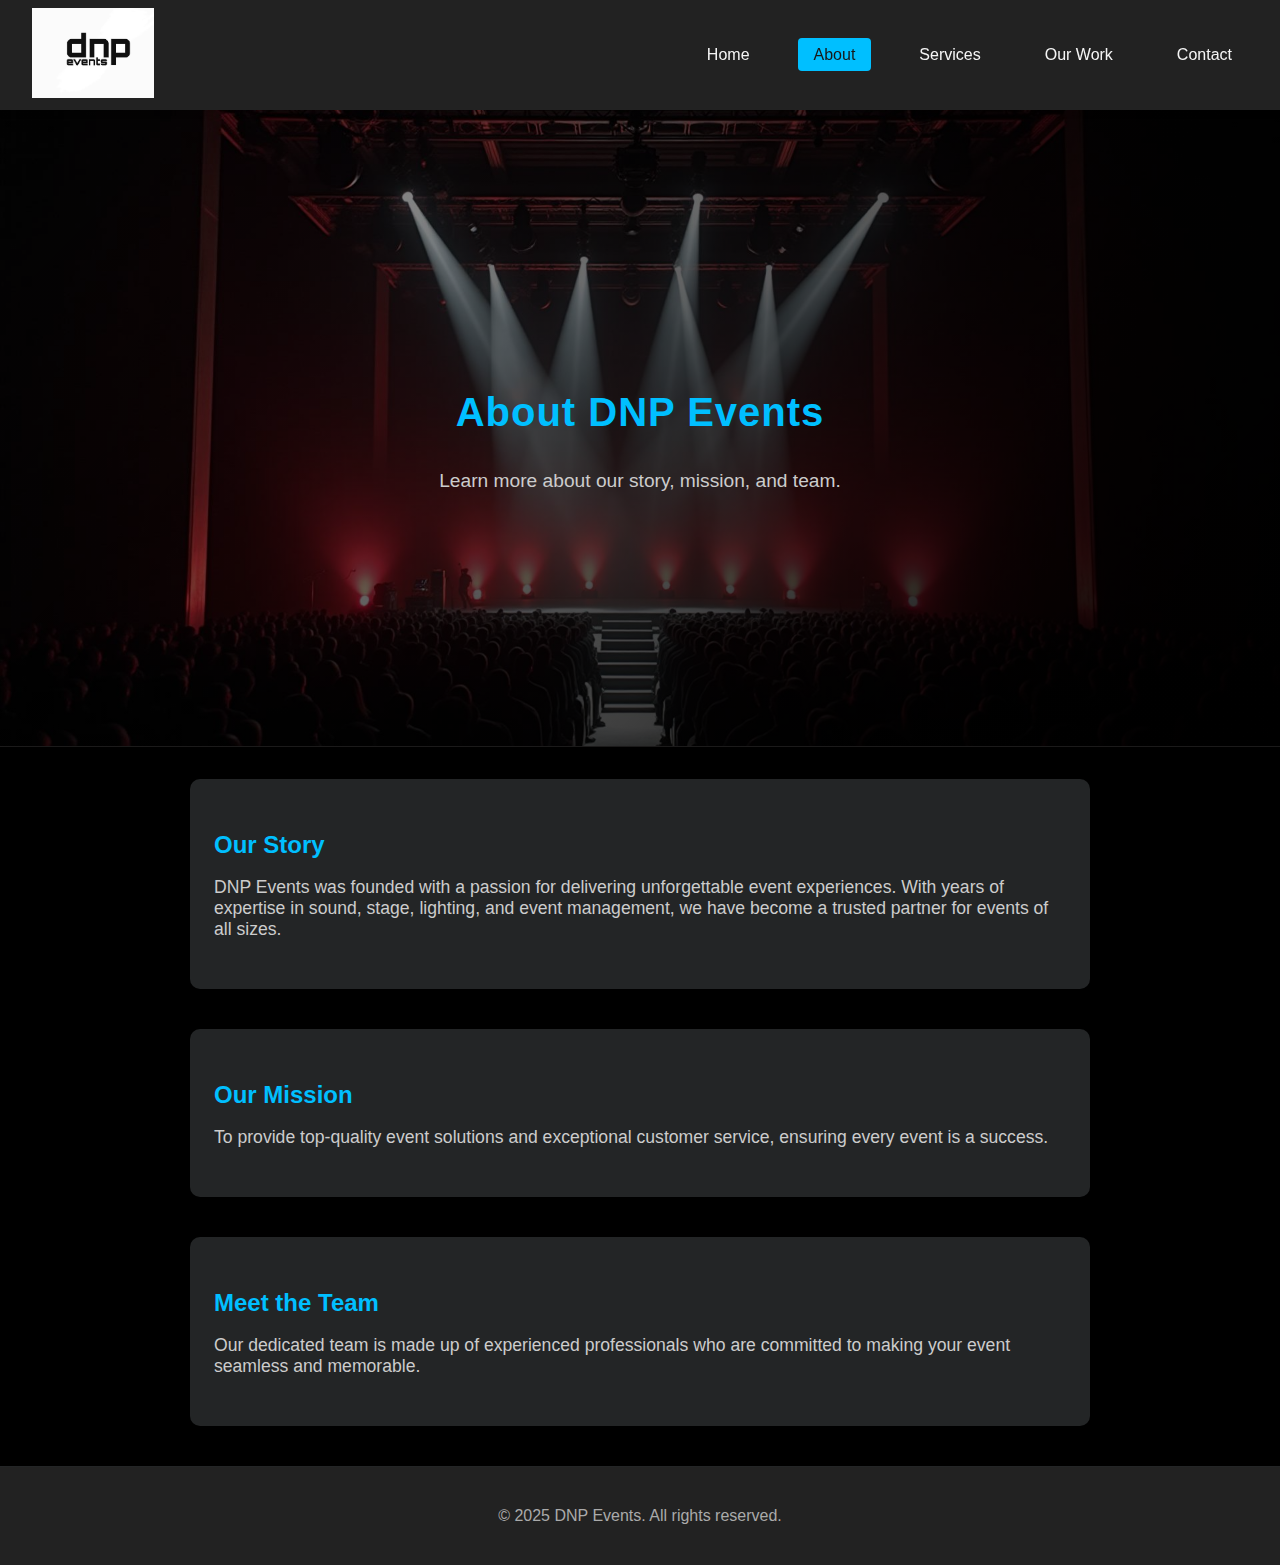
<file: about.html>
<!DOCTYPE html>
<html lang="en">
<head>
    <meta charset="UTF-8">
    <meta name="viewport" content="width=device-width, initial-scale=1.0">
    <title>About Us - DNP Events</title>
    <link rel="stylesheet" href="style.css">
</head>
<body>
    <nav>
        <div class="logo"><img src="images/logo.jpg" alt="Logo"></div>
        <button class="nav-toggle" id="navToggle" aria-label="Toggle navigation">
            <span></span>
            <span></span>
            <span></span>
        </button>
        <ul id="navMenu">
            <li><a href="index.html">Home</a></li>
            <li><a href="about.html" class="active">About</a></li>
            <li><a href="services.html">Services</a></li>
            <li><a href="events.html">Our Work</a></li>
            <li><a href="contact.html">Contact</a></li>
        </ul>
    </nav>
    <header class="hero">
        <h1>About DNP Events</h1>
        <p>Learn more about our story, mission, and team.</p>
    </header>
    <main>
        <section>
            <h2>Our Story</h2>
            <p>DNP Events was founded with a passion for delivering unforgettable event experiences. With years of expertise in sound, stage, lighting, and event management, we have become a trusted partner for events of all sizes.</p>
        </section>
        <section>
            <h2>Our Mission</h2>
            <p>To provide top-quality event solutions and exceptional customer service, ensuring every event is a success.</p>
        </section>
        <section>
            <h2>Meet the Team</h2>
            <p>Our dedicated team is made up of experienced professionals who are committed to making your event seamless and memorable.</p>
        </section>
    </main>
    <footer>
        <p>&copy; 2025 DNP Events. All rights reserved.</p>
    </footer>
    <script src="script.js"></script>
    <script>
    // Collapse navigation for mobile
    const navToggle = document.getElementById('navToggle');
    const navMenu = document.getElementById('navMenu');
    navToggle.addEventListener('click', () => {
        navMenu.classList.toggle('open');
        navToggle.classList.toggle('open');
    });
    </script>
</body>
</html>
</file>
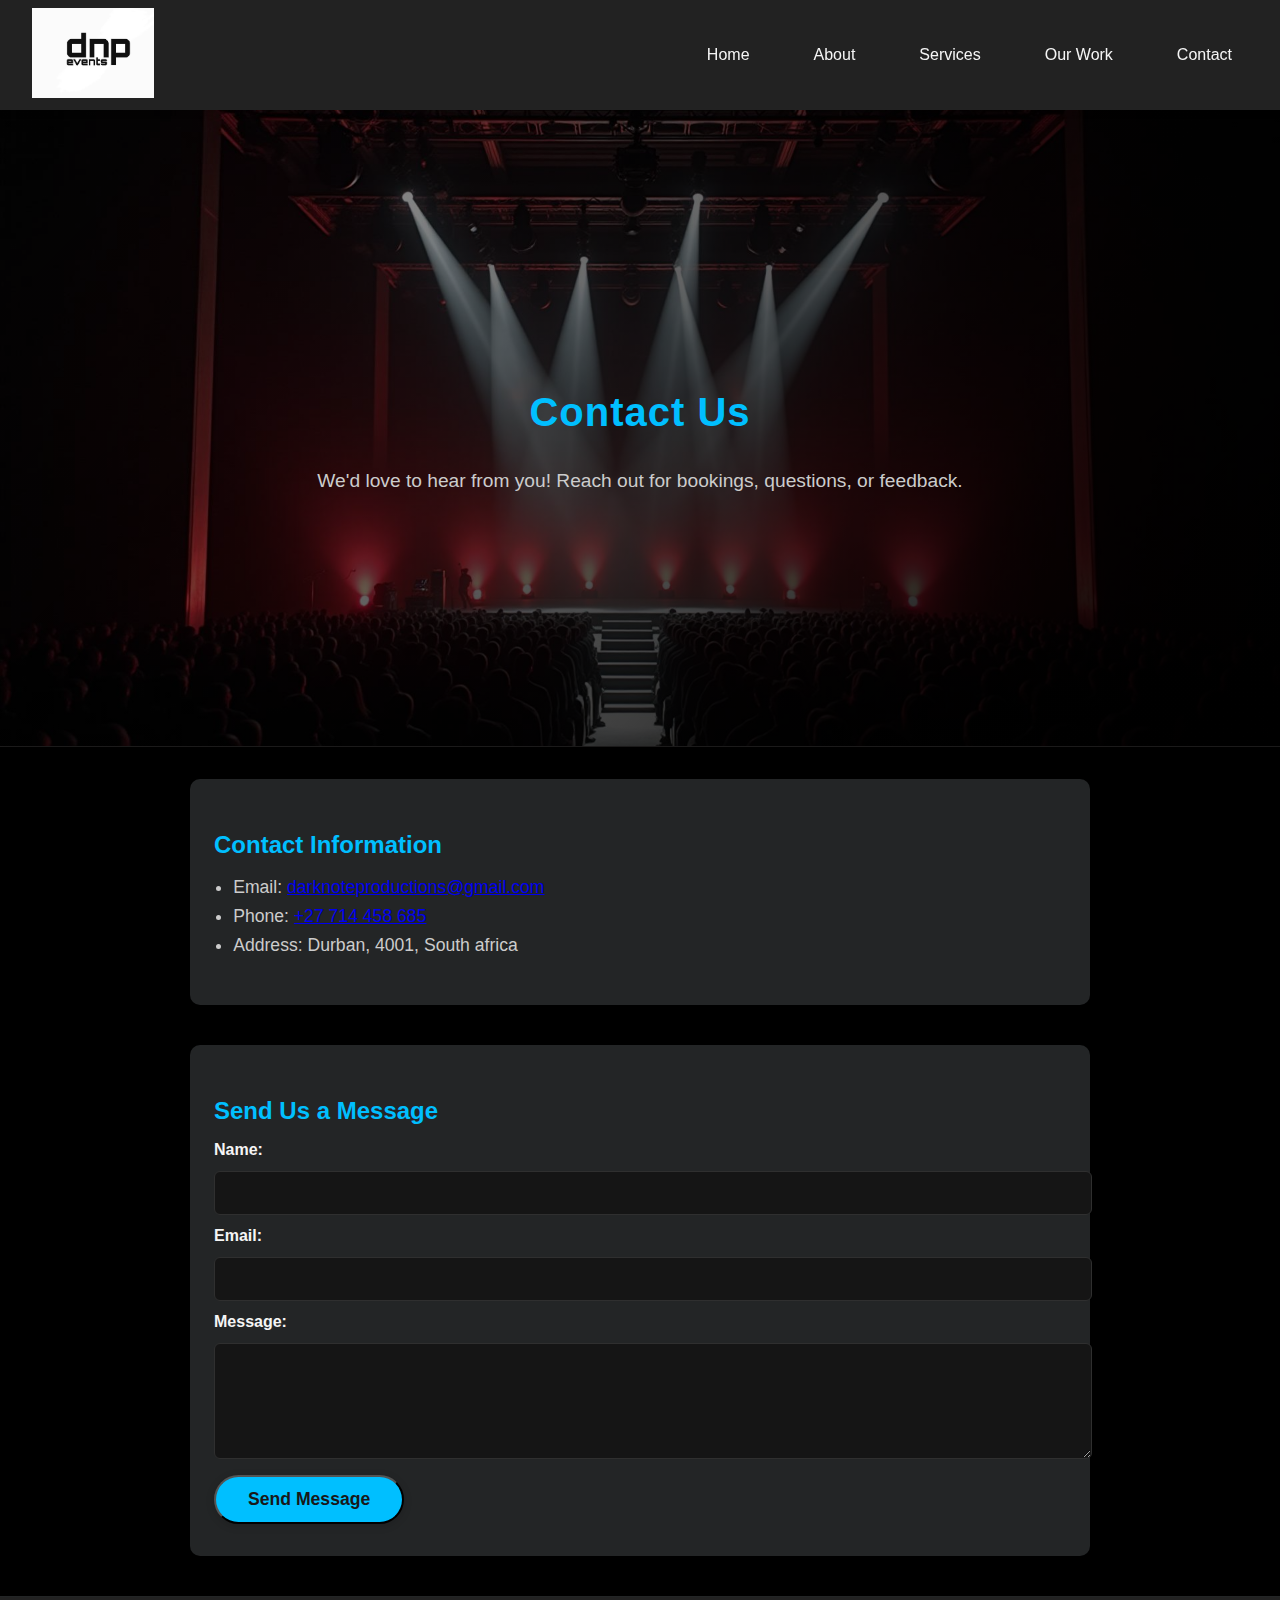
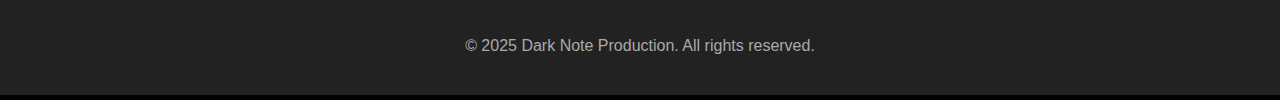
<file: contact.html>
<!DOCTYPE html>
<html lang="en">
<head>
    <meta charset="UTF-8">
    <meta name="viewport" content="width=device-width, initial-scale=1.0">
    <title>Contact Us - DNP Events</title>
    <link rel="stylesheet" href="style.css">
</head>
<body>
    <nav>
        <div class="logo"><img src="images/logo.jpg" alt="Logo"></div>
        <button class="nav-toggle" id="navToggle" aria-label="Toggle navigation">
            <span></span>
            <span></span>
            <span></span>
        </button>
        <ul id="navMenu">
            <li><a href="index.html#home">Home</a></li>
            <li><a href="index.html#about">About</a></li>
            <li><a href="index.html#services">Services</a></li>
            <li><a href="index.html#events">Our Work</a></li>
            <li><a href="index.html#contact">Contact</a></li>
        </ul>
    </nav>
    <header class="hero">
        <h1>Contact Us</h1>
        <p>We'd love to hear from you! Reach out for bookings, questions, or feedback.</p>
    </header>
    <main>
        <section>
            <h2>Contact Information</h2>
            <ul>
                <li>Email: <a href="mailto:darknoteproductions@gmail.com">darknoteproductions@gmail.com</a></li>
                <li>Phone: <a href="tel:+27714458685">+27 714 458 685</a></li>
                <li>Address: Durban, 4001, South africa</li>
            </ul>
        </section>
        <section>
            <h2>Send Us a Message</h2>
            <form class="contact-form">
                <label for="name">Name:</label>
                <input type="text" id="name" name="name" required>
                <label for="email">Email:</label>
                <input type="email" id="email" name="email" required>
                <label for="message">Message:</label>
                <textarea id="message" name="message" rows="5" required></textarea>
                <button type="submit" class="cta-btn">Send Message</button>
            </form>
        </section>
    </main>
    <footer>
        <p>&copy; 2025 Dark Note Production. All rights reserved.</p>
    </footer>
    <script src="script.js"></script>
    <script>
    // Collapse navigation for mobile
    const navToggle = document.getElementById('navToggle');
    const navMenu = document.getElementById('navMenu');
    navToggle.addEventListener('click', () => {
        navMenu.classList.toggle('open');
        navToggle.classList.toggle('open');
    });
    </script>
</body>
</html>
</file>
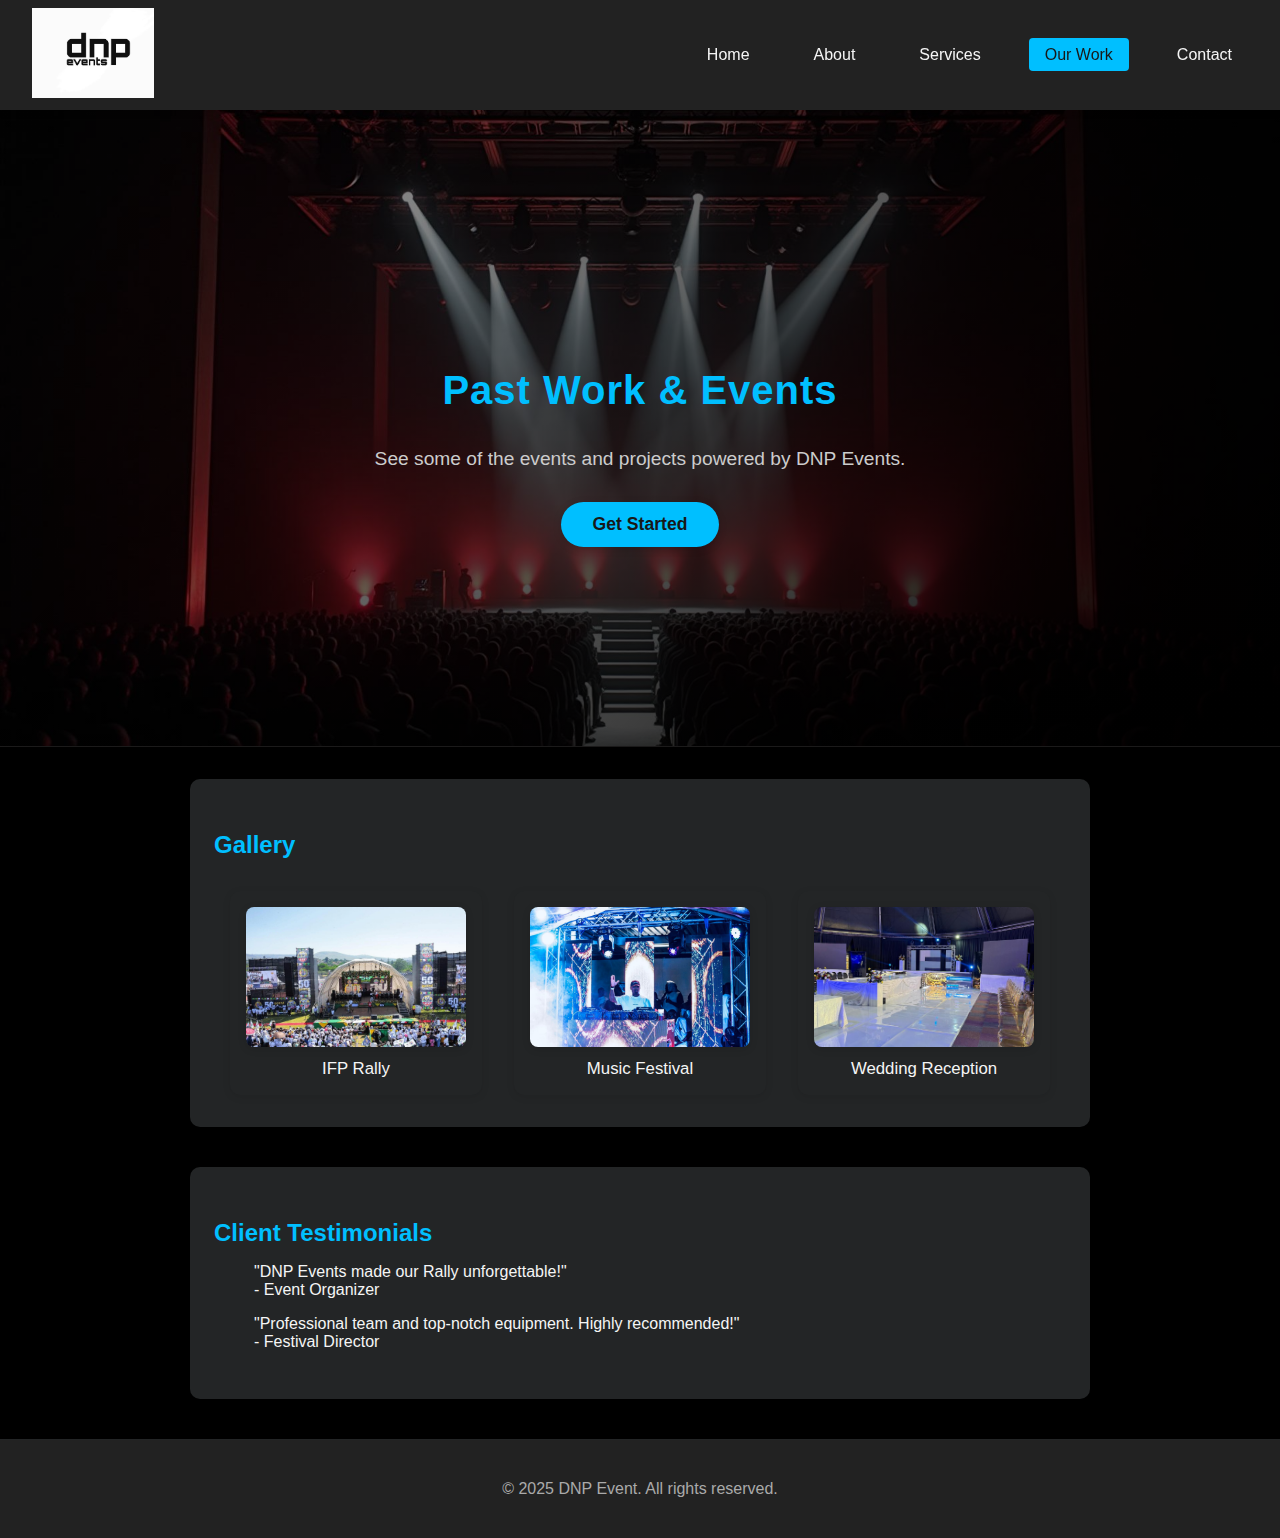
<file: events.html>
<!DOCTYPE html>
<html lang="en">
<head>
    <meta charset="UTF-8">
    <meta name="viewport" content="width=device-width, initial-scale=1.0">
    <title>Our Work & Events - Dark Note Production</title>
    <link rel="stylesheet" href="style.css">
</head>
<body>
    <nav>
        <div class="logo"><img src="images/logo.jpg" alt="Logo"></div>
        <button class="nav-toggle" id="navToggle" aria-label="Toggle navigation">
            <span></span>
            <span></span>
            <span></span>
        </button>
        <ul id="navMenu">
            <li><a href="index.html">Home</a></li>
            <li><a href="about.html">About</a></li>
            <li><a href="services.html">Services</a></li>
            <li><a href="events.html" class="active">Our Work</a></li>
            <li><a href="contact.html">Contact</a></li>
        </ul>
    </nav>
    <header class="hero">
        <h1>Past Work & Events</h1>
        <p>See some of the events and projects powered by DNP Events.</p>
        <a href="services.html" class="cta-btn">Get Started</a>
    </header>
    <main>
        <section>
            <h2>Gallery</h2>
            <div class="gallery">
                <div class="gallery-item">
                    <img src="images/Sound,AUDIOvisual,Stage.jpg" alt="Event 1">
                    <p>IFP Rally</p>
                </div>
                <div class="gallery-item">
                    <img src="images/Audio visual3.jpg" alt="Event 2">
                    <p>Music Festival</p>
                </div>
                <div class="gallery-item">
                    <img src="images/event2.jpg" alt="Event 3">
                    <p>Wedding Reception</p>
                </div>
                <!-- Add more gallery items as needed -->
            </div>
        </section>
        <section>
            <h2>Client Testimonials</h2>
            <blockquote>
                "DNP Events made our Rally unforgettable!"<br>
                <span>- Event Organizer</span>
            </blockquote>
            <blockquote>
                "Professional team and top-notch equipment. Highly recommended!"<br>
                <span>- Festival Director</span>
            </blockquote>
        </section>
    </main>
    <footer>
        <p>&copy; 2025 DNP Event. All rights reserved.</p>
    </footer>
    <script src="script.js"></script>
    <script>
    // Collapse navigation for mobile
    const navToggle = document.getElementById('navToggle');
    const navMenu = document.getElementById('navMenu');
    navToggle.addEventListener('click', () => {
        navMenu.classList.toggle('open');
        navToggle.classList.toggle('open');
    });
    </script>
</body>
</html>
</file>
<file: style.css>
html {
    scroll-behavior: smooth;
}

@media (max-width: 800px) {
    nav {
        position: relative;
        margin-bottom: 180px; /* Add space for open menu */
    }
    #navMenu.open ~ .hero {
        margin-top: 180px;
    }
}
/* Hamburger menu styles for mobile navigation */
.nav-toggle {
    display: none;
    flex-direction: column;
    justify-content: center;
    align-items: center;
    width: 40px;
    height: 40px;
    background: none;
    border: none;
    cursor: pointer;
    z-index: 200;
}
.nav-toggle span {
    display: block;
    width: 28px;
    height: 4px;
    margin: 4px 0;
    background: #f5f5f5;
    border-radius: 2px;
    transition: 0.3s;
}
.nav-toggle.open span:nth-child(1) {
    transform: translateY(8px) rotate(45deg);
}
.nav-toggle.open span:nth-child(2) {
    opacity: 0;
}
.nav-toggle.open span:nth-child(3) {
    transform: translateY(-8px) rotate(-45deg);
}

@media (max-width: 800px) {
    .nav-toggle {
        display: flex;
    }
    #navMenu {
        display: none;
        flex-direction: column;
        width: 100%;
        background: #222;
        position: absolute;
        top: 60px;
        left: 0;
        box-shadow: 0 2px 8px rgba(0,0,0,0.15);
        z-index: 100;
    }
    #navMenu.open {
        display: flex;
    }
    nav {
        position: relative;
    }
}
/* Responsive Design */
@media (max-width: 900px) {
    main {
        max-width: 100%;
        padding: 0 0.5rem;
    }
    .gallery {
        gap: 1rem;
    }
    .gallery-item {
        width: 45vw;
        min-width: 160px;
        max-width: 260px;
    }
}

@media (max-width: 600px) {
    nav {
        flex-direction: column;
        align-items: flex-start;
        padding: 0.5rem 1rem;
    }
    nav .logo {
        margin-bottom: 0.5rem;
    }
    nav ul {
        flex-direction: column;
        gap: 0.5rem;
        width: 100%;
    }
    nav ul li {
        width: 100%;
    }
    nav ul li a {
        display: block;
        width: 100%;
        padding: 0.75rem 0.5rem;
        text-align: left;
    }
    .hero {
        padding: 2rem 0.5rem 1rem 0.5rem;
    }
    .gallery {
        flex-direction: column;
        align-items: center;
    }
    .gallery-item {
        width: 90vw;
        min-width: 120px;
        max-width: 340px;
    }
    section {
        padding: 1rem 0.5rem;
    }
    .service-image-popup {
        min-width: 120px;
        min-height: 80px;
    }
    .service-image-popup img {
        max-width: 120px;
        max-height: 80px;
    }
}
/* Gallery styles */
.gallery {
    display: flex;
    flex-wrap: wrap;
    gap: 2rem;
    justify-content: center;
    margin-top: 2rem;
}
.gallery-item {
    background: #232526;
    border-radius: 10px;
    box-shadow: 0 2px 8px rgba(0,0,0,0.08);
    padding: 1rem;
    width: 220px;
    display: flex;
    flex-direction: column;
    align-items: center;
    transition: box-shadow 0.3s;
}
.gallery-item img {
    width: 100%;
    height: 140px;
    object-fit: cover;
    border-radius: 8px;
    margin-bottom: 0.75rem;
    box-shadow: 0 2px 8px rgba(0,0,0,0.12);
}
.gallery-item p {
    color: #f5f5f5;
    font-size: 1.05rem;
    text-align: center;
    margin: 0;
}
/* Service image popup styles */
.services-list-container {
    position: relative;
    display: flex;
    align-items: flex-start;
}
.services-list {
    list-style: disc inside;
    margin: 0;
    padding: 0 1.5rem 0 0;
    min-width: 220px;
}
.services-list li {
    margin-bottom: 1rem;
    cursor: pointer;
    position: relative;
    transition: color 0.3s;
}
.services-list li:hover {
    color: #00bfff;
}
.service-image-popup {
    position: absolute;
    z-index: 100;
    background: #232526;
    border-radius: 10px;
    box-shadow: 0 4px 16px rgba(0,191,255,0.15);
    padding: 0.5rem;
    min-width: 180px;
    min-height: 120px;
    display: flex;
    align-items: center;
    justify-content: center;
    pointer-events: none;
}
.service-image-popup img {
    max-width: 180px;
    max-height: 120px;
    border-radius: 8px;
    object-fit: cover;
    box-shadow: 0 2px 8px rgba(0,0,0,0.12);
}
body {
    font-family: Arial, Helvetica, sans-serif;
    background: #000;
    color: #f5f5f5;
    margin: 0;
    padding: 0;
}

nav {
    display: flex;
    align-items: center;
    justify-content: space-between;
    background: #222;
    padding: 0.5rem 2rem;
    box-shadow: 0 2px 8px rgba(0,0,0,0.1);
    position: sticky;
    top: 0;
    z-index: 500;
}
nav .logo img {
    height: 90px;
    width: auto;
    max-width: 240px;
    transition: height 0.3s;
}
nav ul {
    list-style: none;
    display: flex;
    gap: 2rem;
    margin: 0;
    padding: 0;
}
nav ul li a {
    color: #f5f5f5;
    text-decoration: none;
    font-weight: 500;
    font-size: 1rem;
    padding: 0.5rem 1rem;
    border-radius: 4px;
    transition: background 0.3s, color 0.3s, transform 0.2s;
}
nav ul li a:hover, nav ul li a.active {
    background: #00bfff;
    color: #181818;
    transform: translateY(-2px) scale(1.05);
    text-decoration: none;
}

.hero, section {
    scroll-margin-top: 120px;
}

.hero {
    text-align: center;
    padding: 4rem 1rem 2rem 1rem;
    background: linear-gradient(135deg, rgba(0,0,0,0.3) 0%, rgba(0,0,0,9) 100%), url('images/hero-stage.jpg') center/cover no-repeat;
    border-bottom: 1px solid #1b1a1a;
    transition: background 0.3s;
    min-height: 60vh;
    display: flex;
    flex-direction: column;
    align-items: center;
    justify-content: center;
}
.hero h1 {
    color: #00bfff;
    margin-bottom: 1rem;
    font-size: 2.5rem;
    letter-spacing: 1px;
    transition: color 0.3s;
}
.hero p {
    color: #ccc;
    font-size: 1.2rem;
    margin-bottom: 2rem;
}
.hero-mic {
    margin-top: 0.75rem;
    display: flex;
    justify-content: center;
}
.hero-mic svg {
    width: 42px;
    height: 42px;
    fill: #00bfff;
    animation: mic-bounce 1.1s ease-in-out infinite alternate;
    filter: drop-shadow(0 0 8px rgba(0,191,255,0.35));
}

@keyframes mic-bounce {
    from { transform: translateY(0) scale(1); }
    to { transform: translateY(-10px) scale(1.03); }
}
.cta-btn {
    display: inline-block;
    background: #00bfff;
    color: #181818;
    padding: 0.75rem 2rem;
    border-radius: 25px;
    font-weight: bold;
    text-decoration: none;
    font-size: 1.1rem;
    box-shadow: 0 2px 8px rgba(0,0,0,0.15);
    transition: background 0.3s, color 0.3s, transform 0.2s;
}
.cta-btn:hover {
    background: #009acd;
    color: #fff;
    transform: scale(1.07);
    text-decoration: none;
}

main {
    max-width: 900px;
    margin: 2rem auto;
    padding: 0 1rem;
}
section {
    margin-bottom: 2.5rem;
    background: #232526;
    border-radius: 10px;
    padding: 2rem 1.5rem;
    box-shadow: 0 2px 8px rgba(0,0,0,0.08);
    transition: box-shadow 0.3s;
}
section:hover {
    box-shadow: 0 4px 16px rgba(0,191,255,0.15);
}
section h2 {
    color: #00bfff;
    margin-bottom: 1rem;
    font-size: 1.5rem;
    transition: color 0.3s;
}
section p, section ul {
    color: #ccc;
    font-size: 1.1rem;
}
section ul {
    padding-left: 1.2rem;
}
section ul li {
    margin-bottom: 0.5rem;
    transition: color 0.3s;
}
section ul li:hover {
    color: #00bfff;
}

.split {
    display: flex;
    flex-wrap: wrap;
    gap: 2rem;
    margin-top: 1.5rem;
}

.testimonials {
    margin-top: 2rem;
}
.testimonials h3 {
    color: #00bfff;
    margin-bottom: 1rem;
}
.testimonials blockquote {
    margin: 0 0 1rem 0;
    padding: 1rem 1.5rem;
    background: #1f1f1f;
    border-left: 4px solid #00bfff;
    border-radius: 8px;
    color: #e0e0e0;
    box-shadow: 0 2px 8px rgba(0,0,0,0.08);
}
.testimonials span {
    color: #8bbfdc;
}

.contact-grid {
    display: grid;
    grid-template-columns: repeat(auto-fit, minmax(280px, 1fr));
    gap: 1.5rem;
    align-items: start;
}
.contact-card {
    background: #1f1f1f;
    border-radius: 10px;
    padding: 1.5rem;
    box-shadow: 0 2px 8px rgba(0,0,0,0.08);
}
.contact-card h3 {
    margin-top: 0;
    color: #00bfff;
}
.contact-card ul {
    padding-left: 1.2rem;
    margin: 0;
}
.contact-card a {
    color: #8bbfdc;
}
.contact-form {
    display: flex;
    flex-direction: column;
    gap: 0.75rem;
}
.contact-form label {
    font-weight: 600;
    color: #f5f5f5;
}
.contact-form input,
.contact-form textarea {
    width: 100%;
    padding: 0.75rem;
    border-radius: 6px;
    border: 1px solid #2f2f2f;
    background: #151515;
    color: #f5f5f5;
    font-size: 1rem;
}
.contact-form input:focus,
.contact-form textarea:focus {
    outline: 2px solid #00bfff;
    border-color: transparent;
}
.contact-form button {
    align-self: flex-start;
    margin-top: 0.25rem;
}

footer {
    text-align: center;
    padding: 1.5rem 0;
    background: #222;
    color: #aaa;
    font-size: 1rem;
    border-top: 1px solid #232526;
    margin-top: 2rem;
}
</file>
